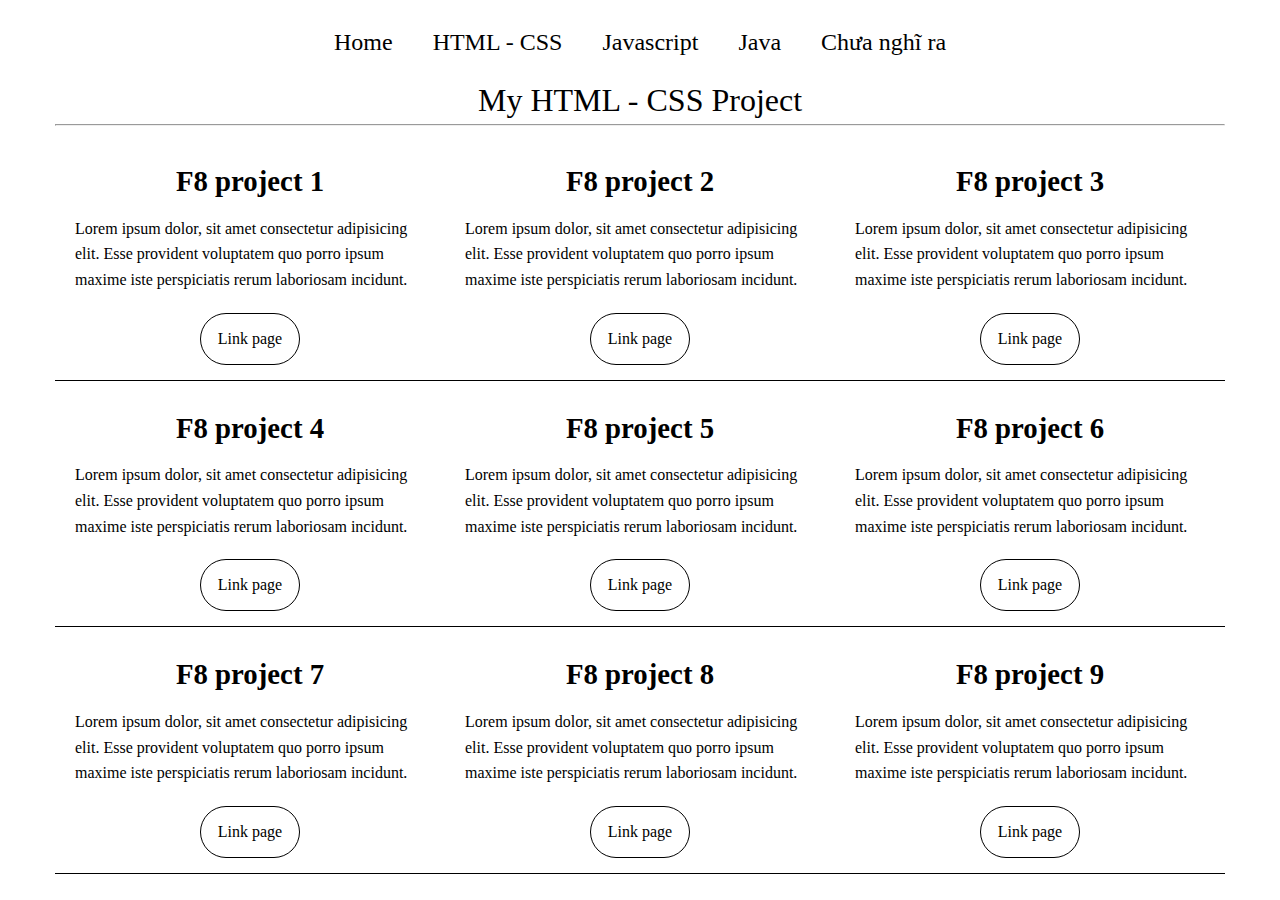
<file: index.html>
<!DOCTYPE html>
<html lang="en">
  <head>
    <meta charset="UTF-8" />
    <meta http-equiv="X-UA-Compatible" content="IE=edge" />
    <meta name="viewport" content="width=device-width, initial-scale=1.0" />
    <link rel="stylesheet" href="./css/indexStyle.css" />
    <link rel="stylesheet" href="./reset.css" />
    <!-- embed font -->
    <link rel="preconnect" href="https://fonts.googleapis.com" />
    <link rel="preconnect" href="https://fonts.gstatic.com" crossorigin />
    <link
      href="https://fonts.googleapis.com/css2?family=Lato:wght@300;400;700;900&display=swap"
      rel="stylesheet"
    />
    <title>Home Page</title>
  </head>
  <body>
    <!-- navbar -->
    <nav>
      <div class="container">
        <div class="navigation">
          <ul class="navbar">
            <li class="navbar-item">
              <a class="navbar-item-link" href="#!">Home</a>
            </li>
            <li class="navbar-item">
              <a class="navbar-item-link" href="#!">HTML - CSS</a>
            </li>
            <li class="navbar-item">
              <a class="navbar-item-link" href="#!">Javascript</a>
            </li>
            <li class="navbar-item">
              <a class="navbar-item-link" href="#!">Java</a>
            </li>
            <li class="navbar-item">
              <a class="navbar-item-link" href="#!">Chưa nghĩ ra</a>
            </li>
          </ul>
        </div>
      </div>
    </nav>
    <main>
      <div class="container">
        <h1 class="main-header">My HTML - CSS Project</h1>
        <hr />
        <div class="main-row">
          <article class="article">
            <h2 class="article-heading">F8 project 1</h2>
            <p class="article-desc">
              Lorem ipsum dolor, sit amet consectetur adipisicing elit. Esse
              provident voluptatem quo porro ipsum maxime iste perspiciatis
              rerum laboriosam incidunt.
            </p>
            <a href="./project-1/p1-index.html" class="article-link"
              >Link page</a
            >
          </article>

          <article class="article">
            <h2 class="article-heading">F8 project 2</h2>
            <p class="article-desc">
              Lorem ipsum dolor, sit amet consectetur adipisicing elit. Esse
              provident voluptatem quo porro ipsum maxime iste perspiciatis
              rerum laboriosam incidunt.
            </p>
            <a href="#!" class="article-link">Link page</a>
          </article>

          <article class="article">
            <h2 class="article-heading">F8 project 3</h2>
            <p class="article-desc">
              Lorem ipsum dolor, sit amet consectetur adipisicing elit. Esse
              provident voluptatem quo porro ipsum maxime iste perspiciatis
              rerum laboriosam incidunt.
            </p>
            <a href="#!" class="article-link">Link page</a>
          </article>
        </div>

        <div class="main-row">
          <article class="article">
            <h2 class="article-heading">F8 project 4</h2>
            <p class="article-desc">
              Lorem ipsum dolor, sit amet consectetur adipisicing elit. Esse
              provident voluptatem quo porro ipsum maxime iste perspiciatis
              rerum laboriosam incidunt.
            </p>
            <a href="#!" class="article-link">Link page</a>
          </article>

          <article class="article">
            <h2 class="article-heading">F8 project 5</h2>
            <p class="article-desc">
              Lorem ipsum dolor, sit amet consectetur adipisicing elit. Esse
              provident voluptatem quo porro ipsum maxime iste perspiciatis
              rerum laboriosam incidunt.
            </p>
            <a href="#!" class="article-link">Link page</a>
          </article>

          <article class="article">
            <h2 class="article-heading">F8 project 6</h2>
            <p class="article-desc">
              Lorem ipsum dolor, sit amet consectetur adipisicing elit. Esse
              provident voluptatem quo porro ipsum maxime iste perspiciatis
              rerum laboriosam incidunt.
            </p>
            <a href="#!" class="article-link">Link page</a>
          </article>
        </div>

        <div class="main-row">
          <article class="article">
            <h2 class="article-heading">F8 project 7</h2>
            <p class="article-desc">
              Lorem ipsum dolor, sit amet consectetur adipisicing elit. Esse
              provident voluptatem quo porro ipsum maxime iste perspiciatis
              rerum laboriosam incidunt.
            </p>
            <a href="#!" class="article-link">Link page</a>
          </article>

          <article class="article">
            <h2 class="article-heading">F8 project 8</h2>
            <p class="article-desc">
              Lorem ipsum dolor, sit amet consectetur adipisicing elit. Esse
              provident voluptatem quo porro ipsum maxime iste perspiciatis
              rerum laboriosam incidunt.
            </p>
            <a href="#!" class="article-link">Link page</a>
          </article>

          <article class="article">
            <h2 class="article-heading">F8 project 9</h2>
            <p class="article-desc">
              Lorem ipsum dolor, sit amet consectetur adipisicing elit. Esse
              provident voluptatem quo porro ipsum maxime iste perspiciatis
              rerum laboriosam incidunt.
            </p>
            <a href="#!" class="article-link">Link page</a>
          </article>
        </div>
      </div>
    </main>
  </body>
</html>
</file>
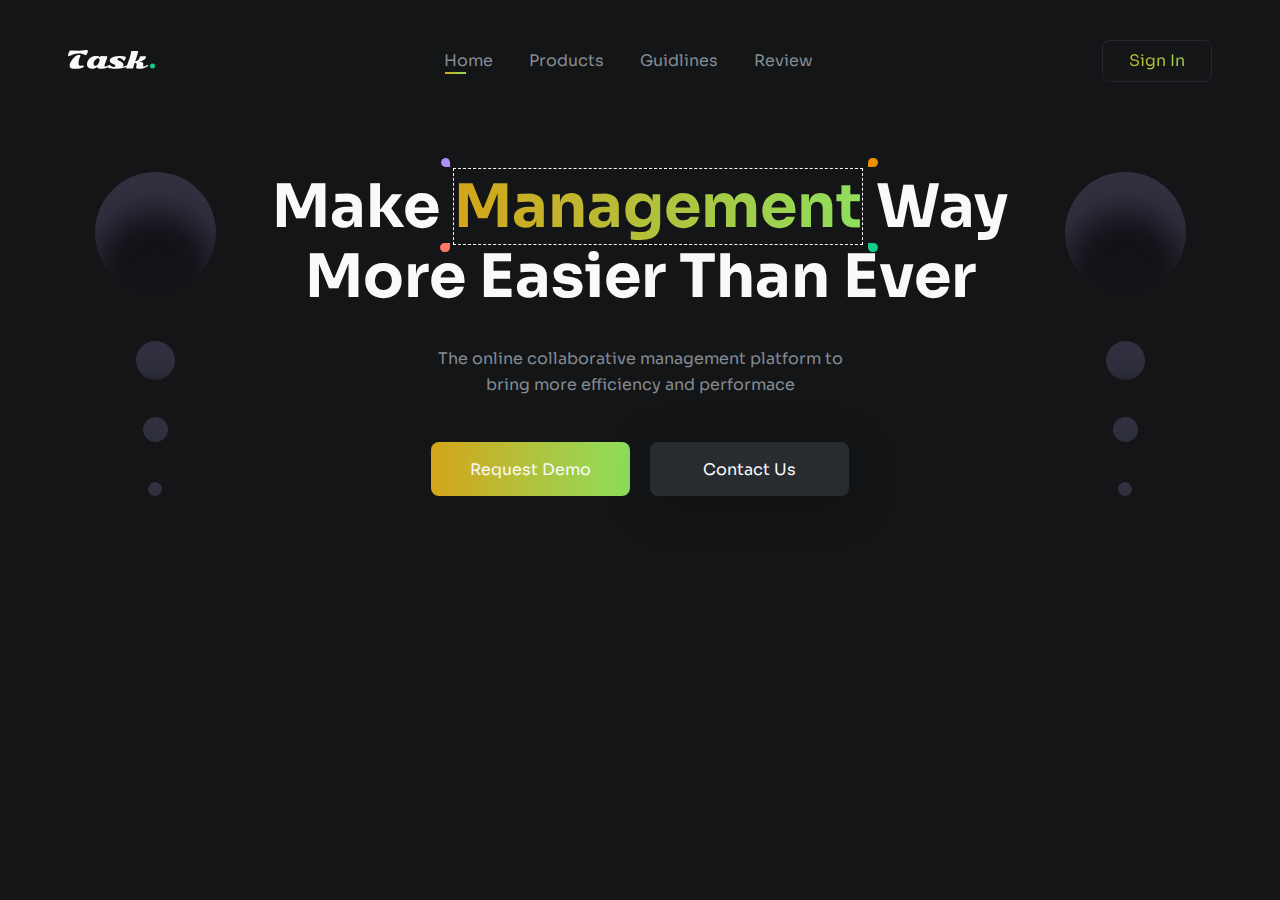
<file: project-1/p1-index.html>
<!DOCTYPE html>
<html lang="en">
  <head>
    <meta charset="UTF-8" />
    <meta http-equiv="X-UA-Compatible" content="IE=edge" />
    <meta name="viewport" content="width=device-width, initial-scale=1.0" />
    <!-- reset CSS -->
    <link rel="stylesheet" href="../reset.css" />
    <!-- Font embed -->
    <link rel="preconnect" href="https://fonts.googleapis.com" />
    <link rel="preconnect" href="https://fonts.gstatic.com" crossorigin />
    <link
      href="https://fonts.googleapis.com/css2?family=Sora:wght@400;500;600;700;800&display=swap"
      rel="stylesheet"
    />
    <!-- style-css -->
    <link rel="stylesheet" href="./p1-assets/p1-css/p1-Style.css" />
    <title>Project 1</title>
  </head>

  <body>
    <!-- Navigation -->
    <nav>
      <div class="navbar">
        <div class="logo">
          <img src="./p1-assets/p1-img/logo.svg" alt="Task." />
        </div>
        <ul class="navbar-menu">
          <li class="navbar-item">
            <a class="navbar-link active" href="#!">Home</a>
          </li>
          <li class="navbar-item">
            <a class="navbar-link" href="#!">Products</a>
          </li>
          <li class="navbar-item">
            <a class="navbar-link" href="#!">Guidlines</a>
          </li>
          <li class="navbar-item">
            <a class="navbar-link" href="#!">Review</a>
          </li>
        </ul>
        <a href="#!" class="action-link">Sign In</a>
      </div>
    </nav>
    <div class="hero">
      <div class="container">
        <div class="col-img">
          <div class="circle-1"></div>
          <div class="circle-2"></div>
          <div class="circle-3"></div>
          <div class="circle-4"></div>
        </div>
        <div class="hero-content">
          <div class="important">
            <h1 class="hero-header">
              Make <span class="hero-important">Management</span> Way More
              Easier Than Ever
            </h1>
            <!-- icon -->
            <div class="icon-important">
              <img src="./p1-assets/p1-img/boder.svg" alt="" />
            </div>
          </div>
          <p class="hero-desc">
            The online collaborative management platform to bring more
            efficiency and performace
          </p>
          <div class="hero-btn">
            <a href="#!" class="btn btn-1">Request Demo</a>
            <a href="" class="btn btn-2">Contact Us</a>
          </div>
        </div>

        <div class="col-img">
          <div class="circle-1"></div>
          <div class="circle-2"></div>
          <div class="circle-3"></div>
          <div class="circle-4"></div>
        </div>
      </div>
    </div>
  </body>
</html>
</file>
<file: css/indexStyle.css>
* {
  box-sizing: border-box;
}

html {
  font-size: 62.5%;
}

body {
  font-size: 1.6rem;
  font-family: "Lato", sans-serif;
}

/* Common */
.container {
  margin-top: 20px;
  width: 1170px;
  min-width: calc(100% - 1170px - 24px);
  margin-left: auto;
  margin-right: auto;
}
a {
  text-decoration: none;
  color: currentColor;
}

/* Navbar */

.navbar {
  display: flex;
  align-items: center;
  justify-content: center;
}

.navbar-item {
  padding: 10px 20px;
  list-style-type: none;
}

.navbar-item-link {
  font-size: 1.5rem;
}

.navbar-item:hover {
  background: #ccc;
}

/* main */
.main-header {
  text-align: center;
  font-size: 2rem;
}

.main-row {
  display: flex;
  align-items: center;
  justify-content: center;
}
.article {
  padding: 15px 20px;
  border-bottom: 1px solid #000;
}

.article-heading {
  font-size: 1.8rem;
  margin-top: 18px;
  text-align: center;
  font-weight: 700;
}

.article-desc {
  margin-top: 20px;
  line-height: 1.6;
}

.article-link {
  display: block;
  margin: 20px auto 0;
  border-radius: 999px;
  border: 1px solid #000;
  width: 100px;
  line-height: 50px;
  text-align: center;
}

.article-link:hover {
  background: #2e313b;
  color: #fff;
}
</file>
<file: project-1/p1-assets/p1-css/p1-Style.css>
* {
  box-sizing: border-box;
}

html {
  font-size: 62.5%;
}
body {
  font-family: "Sora", sans-serif;
  font-size: 1.6rem;
  background: #131517;
  font-weight: 400;
}

:root {
  --primary-color: linear-gradient(90deg, #eb9204 -33.14%, #83e868 116.38%);
}

a {
  text-decoration: none;
}

/* navigation */
.navbar {
  margin-top: 40px;
  display: flex;
  align-items: center;
  justify-content: space-between;
  width: 1144px;
  margin-left: auto;
  margin-right: auto;
}

.navbar-menu {
  display: flex;
}

.navbar-item {
  padding: 0 18px;
  font-size: 1.6rem;
  position: relative;
}

.active::after {
  position: absolute;
  content: "";
  width: 21px;
  height: 2px;
  top: 23px;
  left: 19px;
  background: var(--primary-color);
}

.navbar-link {
  color: #858b93;
  line-height: 1.5;
}

.action-link {
  border: 1px solid #272633;
  border-radius: 8px;
  padding: 8px 26px;
  font-size: 1.6rem;
  line-height: 1.5;
  text-align: center;
  background: linear-gradient(90deg, #eb9204 -33.14%, #83e868 116.38%);
  -webkit-background-clip: text;
  -webkit-text-fill-color: transparent;
  background-clip: text;
}

/*hero  */

.container {
  margin-top: 90px;
  width: 1091px;
  margin-left: auto;
  margin-right: auto;
  display: flex;
  gap: 33px;
}

.col-img {
  display: flex;
  flex-direction: column;
  justify-content: space-between;
  align-items: center;
}
.circle-1 {
  width: 121px;
  height: 121px;
  border-radius: 50%;
  background: linear-gradient(
    179.83deg,
    #111118 6.06%,
    rgba(43, 43, 61, 0) 119.38%
  );
  box-shadow: inset 0px 39px 31px #313141;
}

.circle-2 {
  margin-top: 47px;
  width: 39px;
  height: 39px;
  border-radius: 50%;
  background: linear-gradient(
    179.83deg,
    #111118 6.06%,
    rgba(43, 43, 61, 0) 119.38%
  );
  box-shadow: inset 0px 39px 31px #313141;
}

.circle-3 {
  margin-top: 36px;
  width: 25px;
  height: 25px;
  border-radius: 50%;
  background: linear-gradient(
    179.83deg,
    #111118 6.06%,
    rgba(43, 43, 61, 0) 119.38%
  );
  box-shadow: inset 0px 39px 31px #313141;
}
.circle-4 {
  margin-top: 39px;
  width: 14px;
  height: 14px;
  border-radius: 50%;
  background: linear-gradient(
    179.83deg,
    #111118 6.06%,
    rgba(43, 43, 61, 0) 119.38%
  );
  box-shadow: inset 0px 39px 31px #313141;
}

/* hero */
.hero-content {
  display: flex;
  flex-direction: column;
  align-items: center;
}
.hero-header {
  width: 783px;
  font-weight: 700;
  font-size: 6rem;
  line-height: 1.17;
  text-align: center;
  color: #f9f9f9;
}

.hero-important {
  background: linear-gradient(90deg, #eb9204 -33.14%, #83e868 116.38%);
  -webkit-background-clip: text;
  -webkit-text-fill-color: transparent;
  background-clip: text;
  border: 1px dashed #fff;
}

.important {
  position: relative;
}
.hero-desc {
  margin-top: 34px;
  width: 447px;
  font-size: 1.6rem;
  line-height: 1.62;
  text-align: center;
  color: #858b93;
}

.icon-important {
  position: absolute;
  top: -14px;
  left: 191px;
}

.hero-btn {
  display: flex;
  align-items: center;
  justify-content: center;
  margin-top: 44px;
  width: 418px;
}
.btn {
  width: 199px;
  height: 54px;
  padding-top: 15px;
  padding-bottom: 13px;
  text-align: center;
  font-size: 16px;
  line-height: 1.62;
  text-align: center;
  color: #f9f9f9;
  border-radius: 8px;
}

.btn-1 {
  background: linear-gradient(90deg, #eb9204 -33.14%, #83e868 116.38%);
}

.btn-2 {
  margin-left: 20px;
  background: #282c30;
  box-shadow: 1px 8px 45px rgba(0, 0, 0, 0.25);
}
</file>
